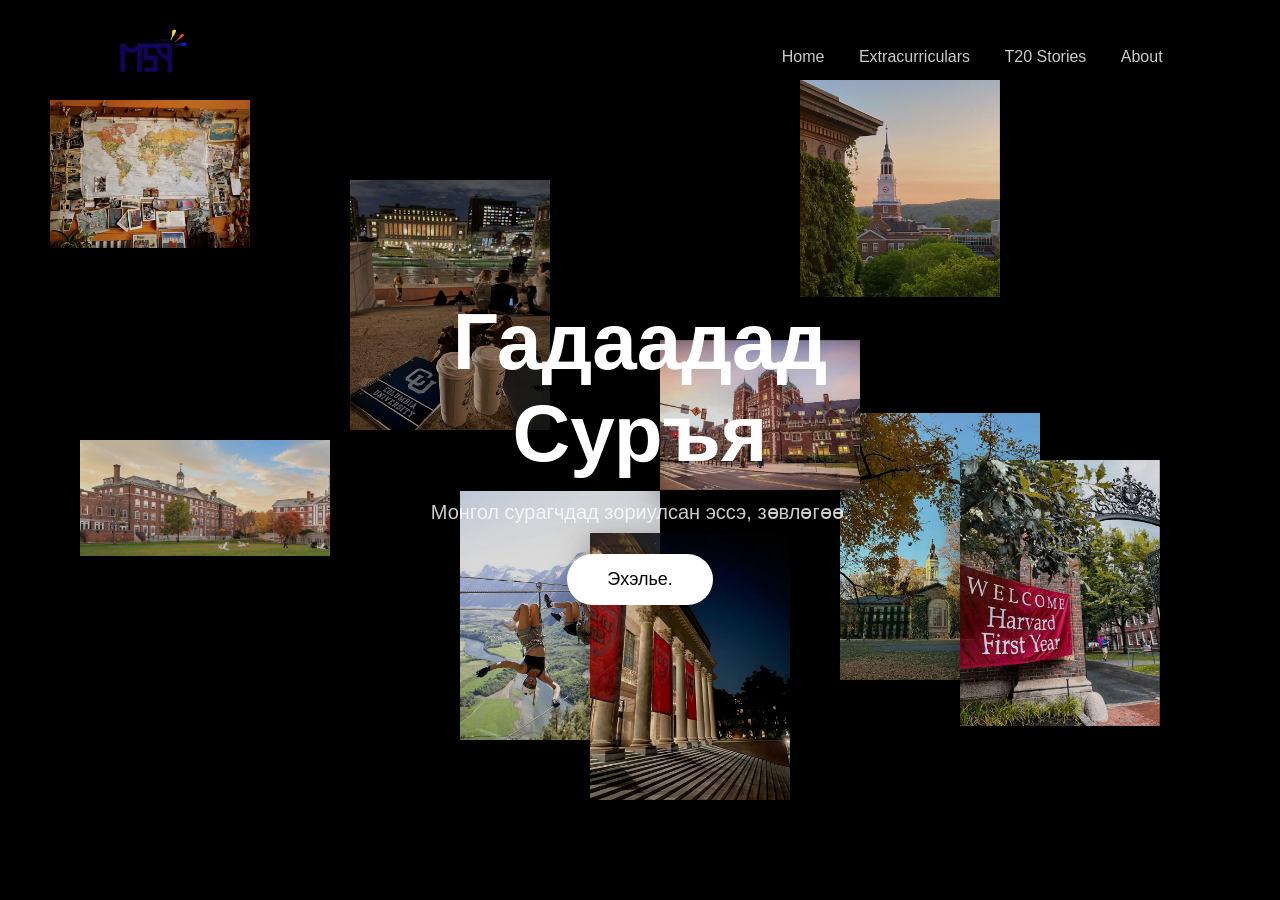
<file: index.html>
<!DOCTYPE html>
<html lang="en">
<head>
<meta charset="UTF-8">
<meta name="viewport" content="width=device-width, initial-scale=1.0">
<title>MSA College Guide</title>
<link rel="stylesheet" href="main.css">
</head>

<body>

<header class="navbar">
  <div class="logo">
    <img src="msa picture.png">
  </div>

  <nav>
    <a href="main.html">Home</a>
    <a href="extracurriculars.html">Extracurriculars</a>
    <a href="t20-stories.html">T20 Stories</a>
    <a href="about.html">About</a>
  </nav>
</header>

<section class="hero">

  <div class="image-grid">
    <img src="_ (41).jpeg">
    <img src="Columbia University night notebook Columbia University logo concrete steps coffee cups laptop brown handbag enjoying the evening background buildings illuminated beautiful nighttime scene academic atmosphere social interaction campus inspi.jpeg">
    <img src="Dartmouth College.jpeg">
    <img src="harvard university.jpeg">
    <img src="Princeton University.jpeg">
    <img src="Life.jpeg">
    <img src="harvard.jpeg">
    <img src="crim tfw.jpeg">
    <img src="University of Pennsylvania.jpeg">
  </div>

  <div class="hero-text">
    <h1>Гадаадад<br>Суръя</h1>
    <p>Монгол сурагчдад зориулсан эссэ, зөвлөгөө.</p>
    <button class="hero-btn">Эхэлье.</button>
  </div>

</section>

<script src="main.js"></script>
</body>
</html>
</file>
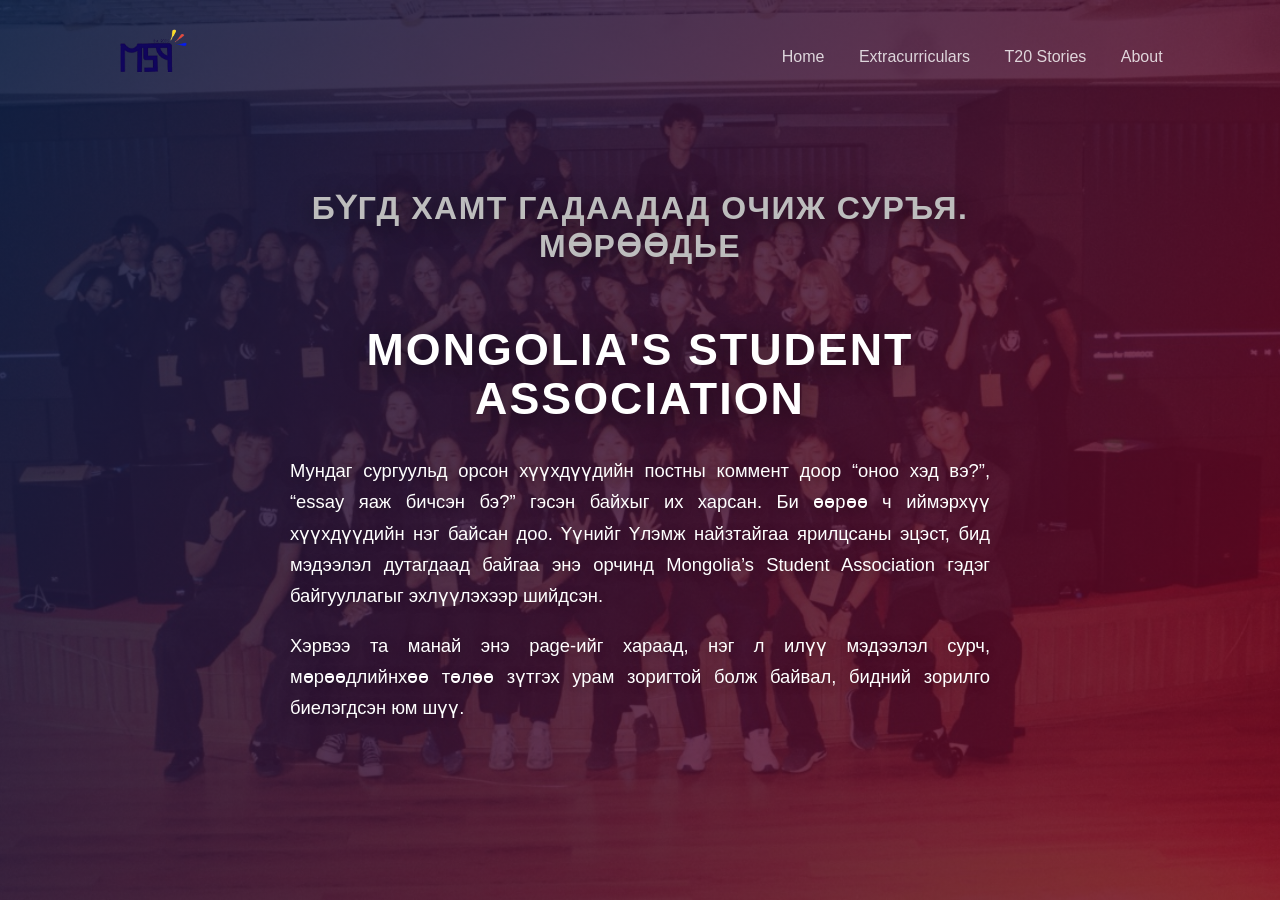
<file: about.html>
<!DOCTYPE html>
<html lang="en">
<head>
<meta charset="UTF-8">
<meta name="viewport" content="width=device-width, initial-scale=1.0">
<title>Extracurriculars</title>
<link rel="stylesheet" href="main.css">
<link href="https://fonts.googleapis.com/css2?family=IBM+Plex+Mono:wght@400;500;700&display=swap" rel="stylesheet">
</head>
<body>

<header class="navbar">
  <div class="logo"><img src="msa picture.png"></div>
  <nav>
   <a href="main.html">Home</a>
    <a href="extracurriculars.html">Extracurriculars</a>
    <a href="t20-stories.html">T20 Stories</a>
    <a href="about.html" class="active">About</a>
  </nav>
</header>

<div class="about-bg">
  <div class="about-overlay"></div>
  <div class="about-center-content">
    <div class="about-top-title">Бүгд хамт гадаадад очиж суръя. Мөрөөдье</div>
    <h1 class="about-title">MONGOLIA'S STUDENT ASSOCIATION</h1>
    <div class="about-desc">
      <p>Мундаг сургуульд орсон хүүхдүүдийн постны коммент доор “оноо хэд вэ?”, “essay яаж бичсэн бэ?” гэсэн байхыг их харсан. Би өөрөө ч иймэрхүү хүүхдүүдийн нэг байсан доо. Үүнийг Үлэмж найзтайгаа ярилцсаны эцэст, бид мэдээлэл дутагдаад байгаа энэ орчинд Mongolia’s Student Association гэдэг байгууллагыг эхлүүлэхээр шийдсэн.</p>
      <p>Хэрвээ та манай энэ page-ийг хараад, нэг л илүү мэдээлэл сурч, мөрөөдлийнхөө төлөө зүтгэх урам зоригтой болж байвал, бидний зорилго биелэгдсэн юм шүү.</p>
    </div>
  </div>
</div>

<script src="main.js"></script>
</body>
</html>
</file>
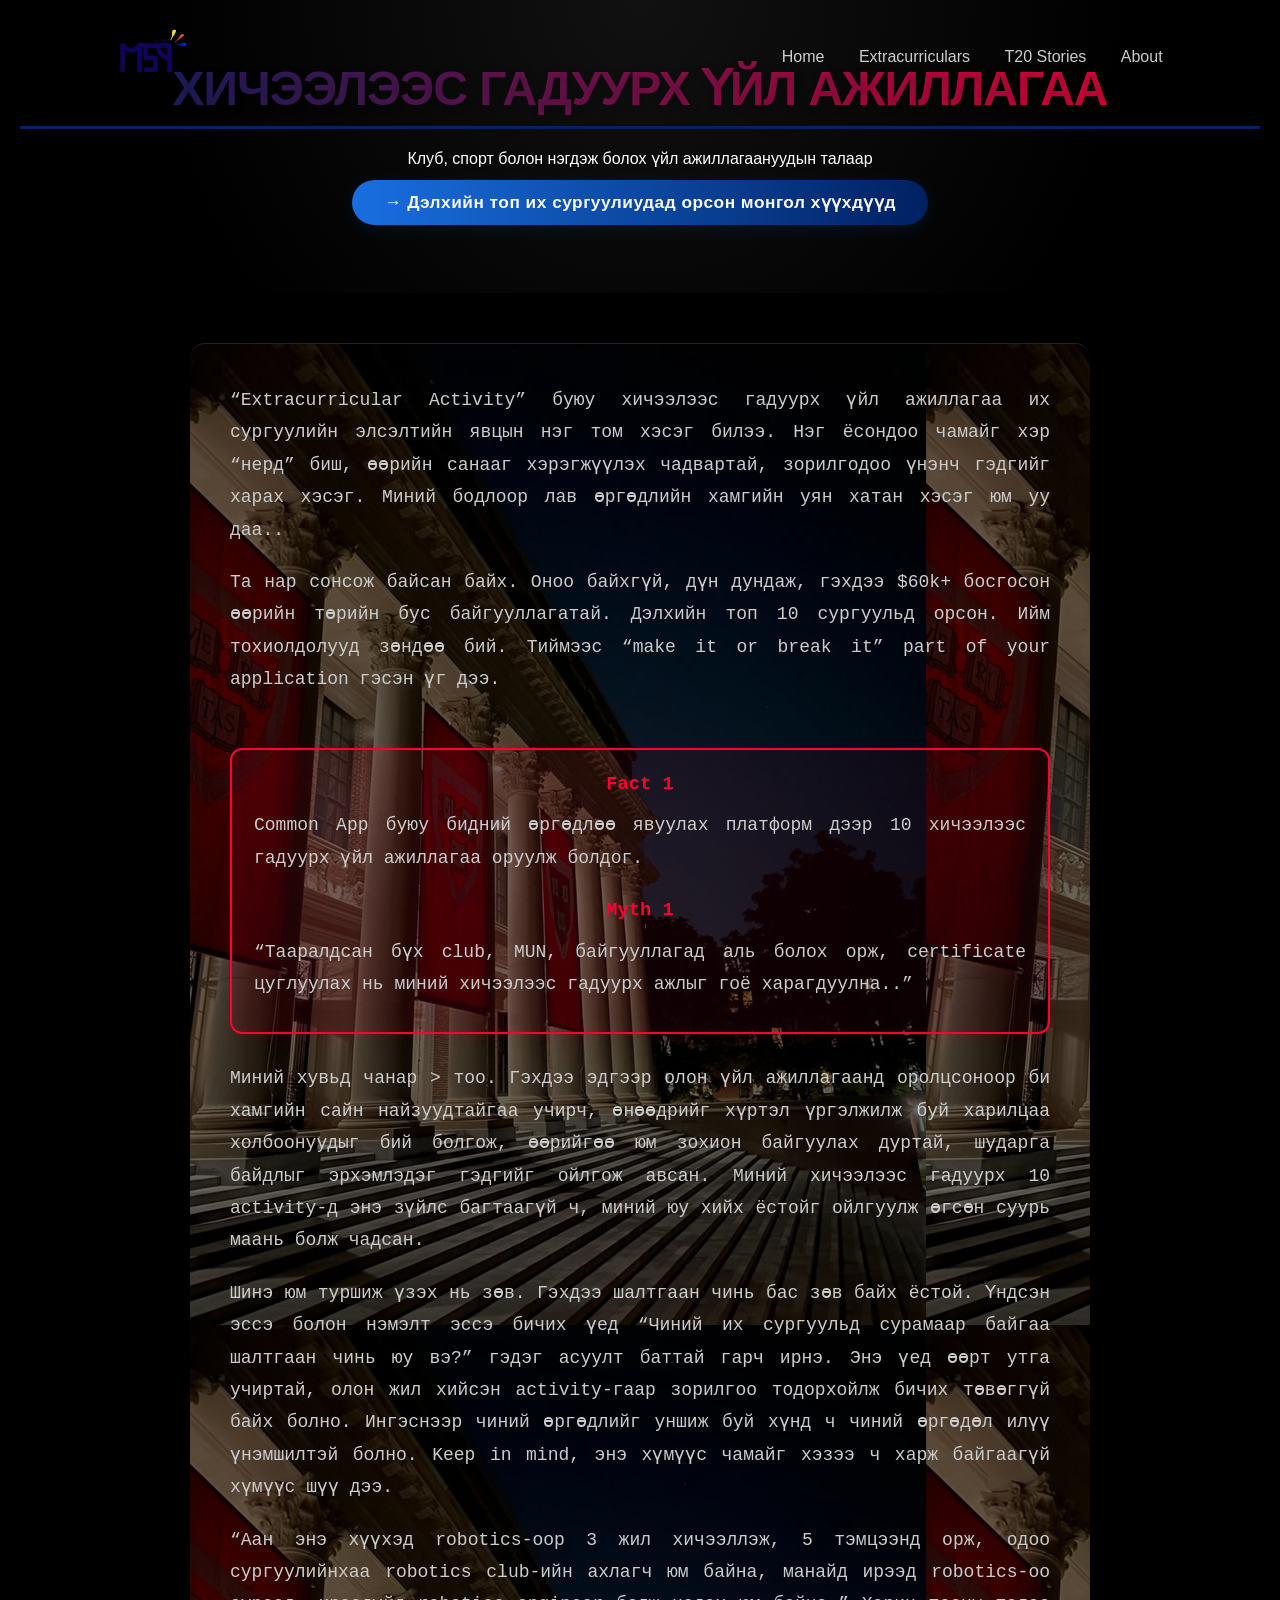
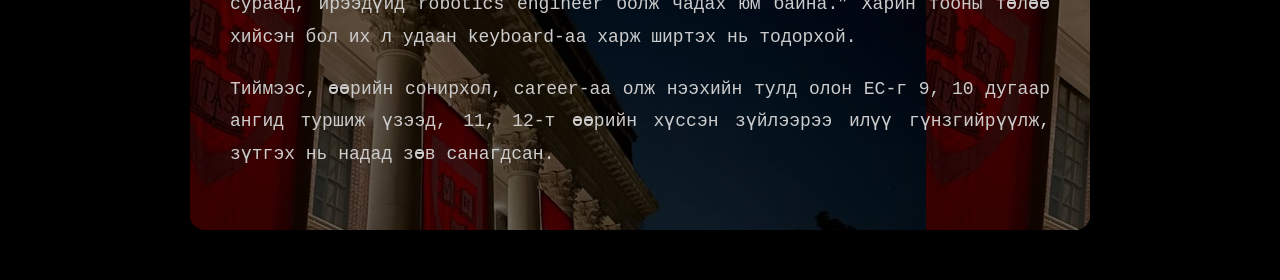
<file: extracurriculars.html>
<!DOCTYPE html>
<html lang="en">
<head>
<meta charset="UTF-8">
<meta name="viewport" content="width=device-width, initial-scale=1.0">
<title>Extracurriculars</title>
<link rel="stylesheet" href="main.css">
</head>

<body>

<header class="navbar">
  <div class="logo">
    <img src="msa picture.png">
  </div>

  <nav>
    <a href="main.html">Home</a>
    <a href="extracurriculars.html">Extracurriculars</a>
    <a href="t20-stories.html">T20 Stories</a>
    <a href="about.html">About</a>
  </nav>
</header>

<!-- DIFFERENT HERO -->
<section class="ec-hero">
  <h1 style="background:linear-gradient(90deg,#002266 0%,#ff0033 100%);-webkit-background-clip:text;-webkit-text-fill-color:transparent;background-clip:text;text-fill-color:transparent;text-shadow:2px 2px 8px rgba(0,0,0,0.25);padding-bottom:10px;border-bottom:3px solid #002266;display:inline-block;margin:0 auto 20px auto;width:100%;text-transform:uppercase;">ХИЧЭЭЛЭЭС ГАДУУРХ ҮЙЛ АЖИЛЛАГАА</h1>
  <p>Клуб, спорт болон нэгдэж болох үйл ажиллагаануудын талаар</p>
  <div class="redirect-btn-container" style="justify-content:center; margin-top: 10px;">
    <button class="subtle-redirect-btn" onclick="window.location.href='t20-stories.html'">→ Дэлхийн топ их сургуулиудад орсон монгол хүүхдүүд</button>
  </div>
</section>

<section class="ec-section">

  <div class="ec-text">
    <p style="text-align:justify;">“Extracurricular Activity” буюу хичээлээс гадуурх үйл ажиллагаа их сургуулийн элсэлтийн явцын нэг том хэсэг билээ. Нэг ёсондоо чамайг хэр “нерд” биш, өөрийн санааг хэрэгжүүлэх чадвартай, зорилгодоо үнэнч гэдгийг харах хэсэг. Миний бодлоор лав өргөдлийн хамгийн уян хатан хэсэг юм уу даа.. </p>

    <p style="text-align:justify;">Та нар сонсож байсан байх. Oноо байхгүй, дүн дундаж, гэхдээ $60k+ босгосон өөрийн төрийн бус байгууллагатай. Дэлхийн топ 10 сургуульд орсон. Ийм тохиолдолууд зөндөө бий. Тиймээс “make it or break it” part of your application гэсэн үг дээ.</p>


    <div class="fact-myth-box">
      <h3>Fact 1</h3>
      <p style="text-align:justify;">Common App буюу бидний өргөдлөө явуулах платформ дээр 10 хичээлээс гадуурх үйл ажиллагаа оруулж болдог.</p>
      <h3>Myth 1</h3>
      <p style="text-align:justify;">“Тааралдсан бүх club, MUN, байгууллагад аль болох орж, certificate цуглуулах нь миний хичээлээс гадуурх ажлыг гоё харагдуулна..”</p>
    </div>

    <p style="text-align:justify;">Миний хувьд чанар > тоо. Гэхдээ эдгээр олон үйл ажиллагаанд оролцсоноор би хамгийн сайн найзуудтайгаа учирч, өнөөдрийг хүртэл үргэлжилж буй харилцаа холбоонуудыг бий болгож, өөрийгөө юм зохион байгуулах дуртай, шударга байдлыг эрхэмлэдэг гэдгийг ойлгож авсан. Миний хичээлээс гадуурх 10 activity-д энэ зүйлс багтаагүй ч, миний юу хийх ёстойг ойлгуулж өгсөн суурь маань болж чадсан.</p>
    <p style="text-align:justify;">Шинэ юм туршиж үзэх нь зөв. Гэхдээ шалтгаан чинь бас зөв байх ёстой. Үндсэн эссэ болон нэмэлт эссэ бичих үед “Чиний их сургуульд сурамаар байгаа шалтгаан чинь юу вэ?” гэдэг асуулт баттай гарч ирнэ. Энэ үед өөрт утга учиртай, олон жил хийсэн activity-гаар зорилгоо тодорхойлж бичих төвөггүй байх болно. Ингэснээр чиний өргөдлийг уншиж буй хүнд ч чиний өргөдөл илүү үнэмшилтэй болно. Keep in mind, энэ хүмүүс чамайг хэзээ ч харж байгаагүй хүмүүс шүү дээ.</p>
    <p style="text-align:justify;">“Аан энэ хүүхэд robotics-оор 3 жил хичээллэж, 5 тэмцээнд орж, одоо сургуулийнхаа robotics club-ийн ахлагч юм байна, манайд ирээд robotics-оо сураад, ирээдүйд robotics engineer болж чадах юм байна.” Харин тооны төлөө хийсэн бол их л удаан keyboard-аа харж ширтэх нь тодорхой. </p>
    <p style="text-align:justify;">Тиймээс, өөрийн сонирхол, career-аа олж нээхийн тулд олон EC-г 9, 10 дугаар ангид туршиж үзээд, 11, 12-т өөрийн хүссэн зүйлээрээ илүү гүнзгийрүүлж, зүтгэх нь надад зөв санагдсан. </p>
  </div>

</section>

<script src="main.js"></script>
</body>
</html>
</file>
<file: main.css>
/* About Page - EIMUN Style */
.about-bg {
  position: relative;
  min-height: 100vh;
  width: 100vw;
  background: url('eimun pic1.jpg') center center/cover no-repeat;
  display: flex;
  align-items: center;
  justify-content: center;
  overflow: hidden;
}
.about-overlay {
  position: absolute;
  top: 0; left: 0; right: 0; bottom: 0;
  background: linear-gradient(120deg, rgba(10,30,70,0.88) 0%, rgba(120,0,30,0.78) 100%);
  z-index: 1;
}
.about-center-content {
  position: relative;
  z-index: 2;
  width: 100%;
  max-width: 900px;
  margin: 0 auto;
  display: flex;
  flex-direction: column;
  align-items: center;
  justify-content: center;
  padding: 60px 24px;
  text-align: center;
}
.about-top-title {
  font-size: 2rem;
  font-weight: 900;
  color: #bdbdbd;
  text-transform: uppercase;
  letter-spacing: 1.5px;
  margin-bottom: 60px;
  margin-top: 30px;
  text-shadow: 0 4px 24px rgba(0,0,0,0.5);
}
.about-title {
  font-size: 2.8rem;
  font-weight: 900;
  color: #fff;
  text-transform: uppercase;
  letter-spacing: 2px;
  margin-bottom: 32px;
  line-height: 1.1;
  text-shadow: 0 4px 24px rgba(0,0,0,0.5);
}
.about-desc {
  color: #fff;
  font-size: 1.15rem;
  text-align: justify;
  max-width: 700px;
  margin: 0 auto;
  line-height: 1.7;
  font-weight: 500;
  text-shadow: 0 2px 12px rgba(0,0,0,0.3);
  font-family: 'IBM Plex Mono', 'Fira Mono', 'Courier New', Courier, monospace;
}
.about-desc p {
  margin-bottom: 18px;
}
/* Highlight / Key points */
.uni-highlight {
  background: linear-gradient(90deg, rgba(26,115,232,0.18) 0%, rgba(26,115,232,0.32) 100%);
  color: #1a73e8;
  font-weight: 700;
  border-radius: 6px;
  padding: 2px 8px;
  box-shadow: 0 2px 8px rgba(26,115,232,0.10);
  letter-spacing: 0.5px;
  transition: background 0.3s;
  display: inline-block;
}
/* Fact/Myth Highlight Box */
.fact-myth-box {
  border: 2.5px solid #ff0033;
  background: linear-gradient(90deg, rgba(255,0,51,0.09) 0%, rgba(80,0,20,0.13) 100%);
  border-radius: 12px;
  padding: 18px 22px 12px 22px;
  margin: 32px 0 28px 0;
  box-shadow: 0 2px 12px rgba(255,0,51,0.07);
}
.fact-myth-box h3 {
  color: #ff0033;
  margin-top: 0;
  margin-bottom: 8px;
}
.fact-myth-box p {
  color: #ffeaea;
  margin-bottom: 12px;
}
/* Banner Section */
.banner-section {
  width: 100%;
  background: linear-gradient(90deg, #0a1a2f 0%, #1a73e8 100%);
  padding: 18px 0 14px 0;
  display: flex;
  justify-content: center;
  align-items: center;
  margin-top: 32px;
  box-shadow: 0 2px 16px rgba(0,0,0,0.10);
}
.subtle-redirect-btn {
  background: linear-gradient(90deg, #1a73e8 0%, #002266 100%);
  color: #fff;
  border: none;
  border-radius: 24px;
  padding: 12px 32px;
  font-size: 1.08rem;
  font-family: 'Fira Sans', 'Segoe UI', Arial, sans-serif;
  cursor: pointer;
  transition: background 0.2s, color 0.2s, box-shadow 0.2s, transform 0.15s;
  box-shadow: 0 4px 18px rgba(26,115,232,0.13);
  opacity: 0.97;
  font-weight: 600;
  letter-spacing: 0.5px;
  margin-top: 2px;
  margin-bottom: 8px;
  outline: none;
}
.subtle-redirect-btn:hover {
  background: linear-gradient(90deg, #002266 0%, #1a73e8 100%);
  color: #ffe066;
  box-shadow: 0 6px 24px rgba(26,115,232,0.18);
  transform: translateY(-2px) scale(1.04);
  opacity: 1;
}
  letter-spacing: 0.5px;
  transition: background 0.3s;
  display: inline-block;
}
.story-paragraph {
  margin-bottom: 18px;
}

.story-paragraph p {
  font-family: 'Fira Mono', 'Courier New', Courier, monospace;
  background: rgba(255,255,255,0.03);
  border-radius: 7px;
  padding: 10px 14px;
  margin-bottom: 8px;
  text-align: justify;
  text-justify: inter-word;
  color: #e0e0e0;
  box-shadow: 0 2px 8px rgba(0,0,0,0.08);
}

.story-paragraph .score {
  font-weight: bold;
  color: #ffcc00;
  background: none;
  box-shadow: none;
  padding-left: 0;
}
*{
margin:0;
padding:0;
box-sizing:border-box;
font-family:Arial, Helvetica, sans-serif;
}

body{
background:#000;
color:white;
overflow-x:hidden;
}

.navbar{
display:flex;
justify-content:space-between;
align-items:center;
padding:20px 8%;
position:fixed;
width:100%;
top:0;
z-index:10;
background:transparent;
}

.logo img{
height:70px;
}

nav a{
margin:0 15px;
text-decoration:none;
color:white;
opacity:0.8;
}

nav a:hover{
opacity:1;
}

.login{
background:#111;
color:white;
}

.signup{
background:white;
color:black;
}


/* HERO */

.hero{
height:100vh;
display:flex;
align-items:center;
justify-content:center;

text-align:center;
}

.image-grid {
  position:absolute;
  top:0;
  left:0;
  width:100%;
  height:100%;
  overflow:hidden;
}

.image-grid img {
  position:absolute;
  border-radius:0;
  object-fit:cover;
  box-shadow:0 10px 30px rgba(0,0,0,0.5);
  opacity:0.85;
  cursor:pointer;
  animation: float 6s ease-in-out infinite alternate;
}

/* Different positions and animation delays */
.image-grid img:nth-child(1){
  top:100px; 
  left:50px; 
  animation-delay:0s; 
  width:200px;
}

.image-grid img:nth-child(2){
  top:180px; 
  left:350px; 
  animation-delay:1s; 
  width:200px;
}

.image-grid img:nth-child(3){
  top:80px; 
  right:280px; 
  animation-delay:2s; 
  width:200px;
}

.image-grid img:nth-child(4){
  top:440px; 
  left:80px; 
  animation-delay:1.5s; 
  width:250px;
}

.image-grid img:nth-child(5){
  bottom:220px; 
  right:240px; 
  animation-delay:0.5s; 
  width:200px;
}

.image-grid img:nth-child(6){
  bottom:160px; 
  left:460px; 
  animation-delay:2.5s; 
  width:200px;
}

.image-grid img:nth-child(7){
  top:460px; 
  right:120px; 
  animation-delay:3s; 
  width:200px;
}

.image-grid img:nth-child(8){
  bottom:100px; 
  right:490px; 
  animation-delay:1s; 
  width:200px;
}

.image-grid img:nth-child(9){
  top:340px; 
  right:420px; 
  animation-delay:2s; 
  width:200px;
}
/* Floating animation */
@keyframes float {
  0%   { transform: translate(0px, 0px) rotate(0deg); }
  25%  { transform: translate(5px, -5px) rotate(-2deg); }
  50%  { transform: translate(-5px, 5px) rotate(2deg); }
  75%  { transform: translate(3px, -3px) rotate(-1deg); }
  100% { transform: translate(0px, 0px) rotate(0deg); }
}

/* Optional hover effect */
.image-grid img:hover{
  transform: scale(1.05);
}

.hero-text{
position:absolute;
z-index:5;
max-width:700px;
}

.hero-text h1{
font-size:80px;
font-weight:600;
margin-bottom:20px;
}

.hero-text p{
font-size:20px;
opacity:0.8;
margin-bottom:30px;
}
.hero{
position:relative;
height:100vh;
overflow:hidden;
}

.hero-btn{
padding:15px 40px;
border-radius:30px;
border:none;
font-size:18px;
cursor:pointer;
background:white;
color:black;
}
.hero-text h1 {
  opacity: 0;
  transform: translateY(-20px);
  animation: fadeSlideIn 1s ease forwards;
  animation-delay: 0.3s; /* delay before animation starts */
}

/* Keyframes */
@keyframes fadeSlideIn {
  to {
    opacity: 1;
    transform: translateY(0);
  }
}
.ec-section {
  display: flex;
  justify-content: space-between;
  align-items: center;
  padding: 100px 10%;
  gap: 60px;
}

.ec-text {
  width: 100%;
}

.ec-text p {
  font-size: 18px;
  line-height: 1.8;
  color: #ccc;
  margin-bottom: 20px;
  text-align: center;
  font-family: 'Fira Code', 'Courier New', monospace;
}

.ec-text h3 {
  font-family: 'Fira Code', 'Courier New', monospace;
}

.highlight {
  color: white;
  font-weight: bold;
  margin-top: 25px;
}
.ec-section {
  border-top: 1px solid #222;
}
.ec-text {
  animation: fadeUp 1s ease;
}

@keyframes fadeUp {
  from {
    opacity: 0;
    transform: translateY(30px);
  }
  to {
    opacity: 1;
    transform: translateY(0);
  }
}
.ec-image {
  width: 50%;
  height: 500px;
  background-image: url("crim-tfw.jpeg"); /* important */
  background-size: cover;
  background-position: center;
  filter: grayscale(100%);
}
/* ONLY APPLY TO THIS PAGE */
body.extracurricular-page {
  display: flex;
  justify-content: center; /* horizontal center */
  align-items: center;     /* vertical center */
  min-height: 100vh;       /* take full viewport height */
  background: #0a0a0a;
  color: #eee;
  font-family: 'Fira Code', monospace; /* modern typewriter font */
  line-height: 1.8;
  padding: 0; /* remove offset for navbar if not needed */
}

/* HERO / TITLE (optional if you add a hero above) */
.ec-hero {
  text-align: center;
  padding: 60px 20px;
  background: radial-gradient(circle at top center, #111 0%, #000 70%);
  color: white;
}

.ec-hero h1 {
  font-size: 3rem;
  margin-bottom: 20px;
  font-weight: 700;
  letter-spacing: -1px;
  text-transform: uppercase;
}

/* SECTION WRAPPER */
.extracurricular-page .ec-section {
  max-width: 100%;
  padding: 40px;
  border-radius: 15px;
  color: #fff;
  text-align: center; /* text inside section centered */
  line-height: 1.8;
  position: relative;
  overflow: hidden;

  background: linear-gradient(rgba(0,0,0,0.6), rgba(0,0,0,0.6)), url('crim-tfw.jpeg');
  background-size: cover;
  background-position: center;
  background-repeat: no-repeat;

  box-shadow: 0 15px 40px rgba(0, 0, 0, 0.5);
  transition: transform 0.3s ease, box-shadow 0.3s ease;
}

.extracurricular-page .ec-section:hover {
  transform: translateY(-5px);
  box-shadow: 0 25px 50px rgba(0,0,0,0.6);
}

/* TEXT CONTENT */
.extracurricular-page .ec-text {
  line-height: 2.0;
  color: #ddd;
  font-size: 1rem;
  animation: fadeUp 1s ease forwards;
}

.extracurricular-page .ec-text h3 {
  font-size: 1.5rem;
  color: #fff;
  margin-top: 20px;
  margin-bottom: 10px;
  border-left: 4px solid #fff;
  padding-left: 10px;
}

.extracurricular-page .ec-text p {
  margin-bottom: 15px;
  opacity: 0.95;
}

/* Highlight / Key points */
.extracurricular-page .ec-text .highlight {
  font-weight: 600;
  color: #fff;
  background: rgba(255,255,255,0.05);
  padding: 3px 8px;
  border-radius: 5px;
}

/* Fade-up animation */
@keyframes fadeUp {
  from {
    opacity: 0;
    transform: translateY(30px);
  }
  to {
    opacity: 1;
    transform: translateY(0);
  }
}

/* RESPONSIVE */
@media (max-width: 768px) {
  .extracurricular-page .ec-section {
    padding: 30px 15px;
  }

  .extracurricular-page .ec-text h3 {
    font-size: 1.3rem;
  }

  .extracurricular-page .ec-text p {
    font-size: 0.95rem;
  }
}
.ec-section {
  max-width: 900px;
  margin: 50px auto;
  padding: 40px;
  border-radius: 15px;
  color: #fff;
  text-align: justify;
  line-height: 1.8;
  position: relative;
  overflow: hidden;

  /* background image */
  background-image: url('crim tfw.jpeg');
  background-size: cover;
  background-position: center;
  background-repeat: no-repeat;

  /* dark overlay using linear-gradient */
  background: linear-gradient(rgba(0,0,0,0.6), rgba(0,0,0,0.6)), url('crim tfw.jpeg');
  box-shadow: 0 15px 40px rgba(0, 0, 0, 0.5);
  transition: transform 0.3s ease, box-shadow 0.3s ease;
}

/* OPTIONAL hover effect */
.ec-section:hover {
  transform: translateY(-5px);
  box-shadow: 0 25px 50px rgba(0, 0, 0, 0.6);
}
.ec-text {
  position: relative;
  z-index: 1; /* ensures text is above background */
  text-align: center; /* center text inside text block */
  display: flex;
  flex-direction: column;
  justify-content: center; /* vertical centering if needed */
  align-items: center;
}
.video-container{
  display:flex;
  justify-content:center;
  gap:40px;
  flex-wrap:wrap;
}

.video-card{
  width:300px;
  text-align:left;
}

.video-card video{
  width:100%;
  border-radius:10px;
  margin-bottom:15px;
}

.video-card h3{
  font-size:20px;
  margin-bottom:10px;
}

.video-card p{
  font-size:14px;
  line-height:1.6;
  color:#ccc;
}
</file>
